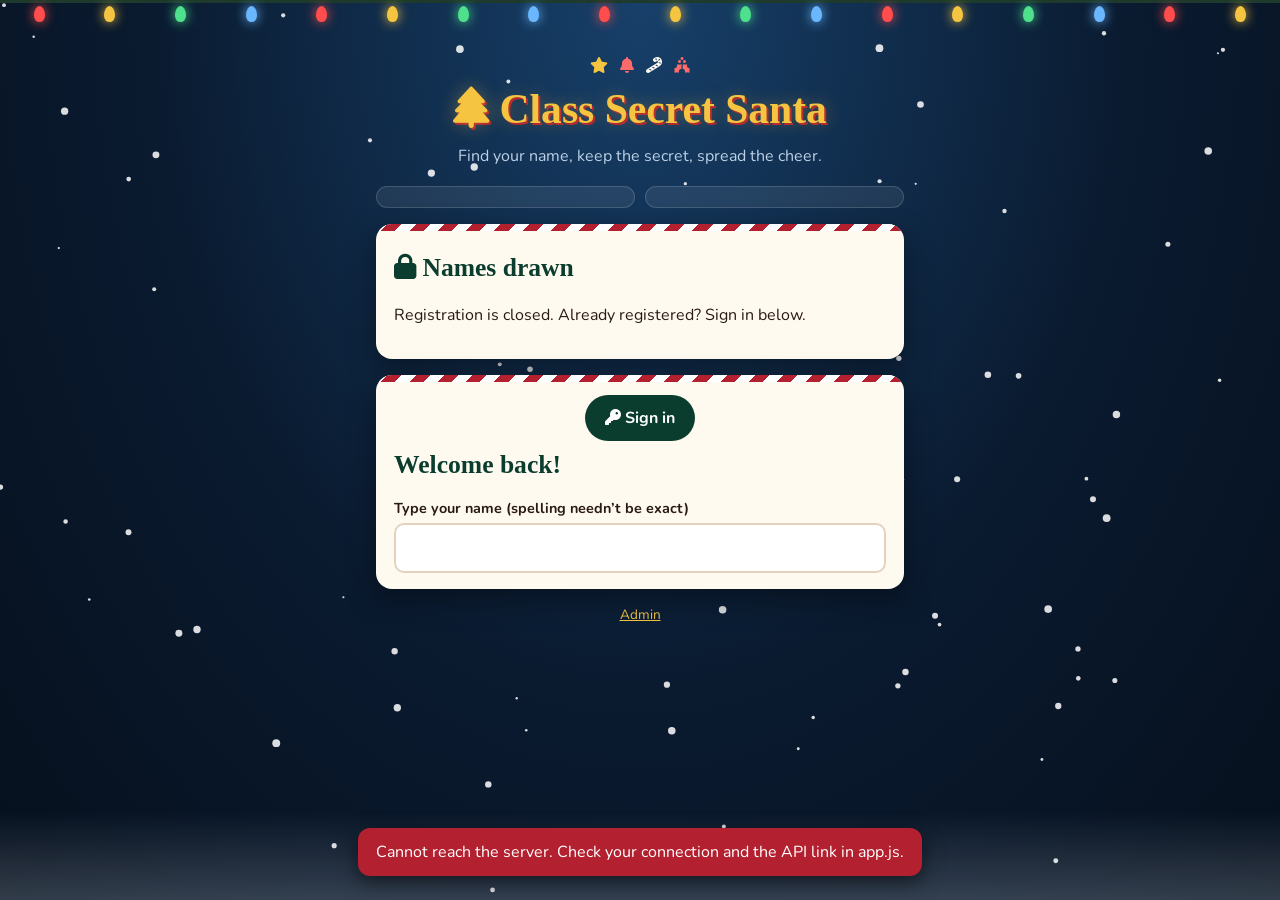
<file: index.html>
<!DOCTYPE html>
<html lang="en"><head><meta charset="utf-8"><title>Class Secret Santa</title>
<meta name="viewport" content="width=device-width, initial-scale=1, viewport-fit=cover">
<link rel="preconnect" href="https://fonts.googleapis.com"><link rel="preconnect" href="https://fonts.gstatic.com" crossorigin>
<link href="https://fonts.googleapis.com/css2?family=Mountains+of+Christmas:wght@700&family=Nunito:wght@400;700&display=swap" rel="stylesheet">
<link rel="stylesheet" href="https://cdnjs.cloudflare.com/ajax/libs/font-awesome/6.5.1/css/all.min.css">
<link rel="stylesheet" href="style.css"></head>
<body><main>
<header><div aria-hidden="true"><i class="orn fa-solid fa-star" style="color:var(--gold)"></i><i class="orn fa-solid fa-bell"></i><i class="orn fa-solid fa-candy-cane"></i><i class="orn fa-solid fa-holly-berry"></i></div>
<h1><i class="fa-solid fa-tree"></i> Class Secret Santa</h1><p class="tag">Find your name, keep the secret, spread the cheer.</p></header>
<div class="cds"><div class="cd" id="c1"></div><div class="cd" id="c2"></div></div>
<div id="app"><div class="card">Loading the North Pole… <i class="fa-solid fa-snowflake fa-spin"></i></div></div>
<p class="note" style="text-align:center;color:#bcd0e6"><a href="admin.html">Admin</a></p>
</main>
<script src="app.js"></script>
<script>
let pub={},mode='reg',pick=null,tk=S.get('tk'),timer;
const app=$('#app');
function cds(){countdown($('#c1'),pub.allotAt,'Your giftee is revealed',()=>tk&&dash());countdown($('#c2'),pub.giftDate,'Gift exchange day')}
async function init(){try{pub=await api('pub');cds()}catch(e){toast(e.message,1)}
 if(tk){try{const m=await api('me',{token:tk});return dash(m)}catch(e){S.del('tk');tk=null}}auth()}
function auth(){
 pick=null;
 let note='';if(!pub.open){note=`<div class="card"><h2><i class="fa-solid fa-lock"></i> Names drawn</h2><p>Registration is closed. Already registered? Sign in below.</p></div>`;mode='log'}
 app.innerHTML=note+`<div class="card"><div class="tabs">${pub.open?`<button class="${mode==='reg'?'g':'o'}" data-m="reg"><i class="fa-solid fa-gift"></i> Register</button>`:''}<button class="${mode==='log'?'g':'o'}" data-m="log"><i class="fa-solid fa-key"></i> Sign in</button></div>
 <h2>${mode==='reg'?'Who are you?':'Welcome back!'}</h2><label for="nm">Type your name (spelling needn’t be exact)</label><input id="nm" maxlength="40" autocomplete="off"><div id="sug" aria-live="polite"></div><div id="form"></div></div>`;
 $('#nm').addEventListener('input',e=>{clearTimeout(timer);timer=setTimeout(()=>search(e.target.value),350)})}
async function search(q){const el=$('#sug');if(!el)return;if(q.trim().length<2){el.innerHTML='';return}
 try{const{list}=await api('search',{q});el.innerHTML=list.length?list.map(x=>{const ok=mode==='reg'?!x.taken:x.taken;
 return `<button class="sug" data-n="${esc(x.name)}" ${ok?'':'disabled'}><span>${esc(x.name)}</span><span class="${ok?'ok':'bad'}"><i class="fa-solid ${ok?'fa-circle-check':'fa-ban'}"></i> ${mode==='reg'?(x.taken?'already registered':'available'):(x.taken?'registered':'not registered yet')}</span></button>`}).join(''):'<p class="bad"><i class="fa-solid fa-magnifying-glass"></i> No similar name on the class list. Check the spelling or ask your admin.</p>'}catch(e){el.innerHTML=`<p class="bad">${esc(e.message)}</p>`}}
function chosen(n){pick=n;$('#sug').innerHTML=`<p class="ok"><i class="fa-solid fa-circle-check"></i> ${esc(n)}</p>`;$('#nm').value=n;
 $('#form').innerHTML=mode==='reg'?`<label for="p1">Create a PIN (4 to 8 digits)</label><input id="p1" type="password" inputmode="numeric" maxlength="8" autocomplete="new-password"><label for="p2">Repeat PIN</label><input id="p2" type="password" inputmode="numeric" maxlength="8" autocomplete="new-password"><label for="jw">Wishlist (hints for your Santa)</label><textarea id="jw" rows="3" maxlength="300" placeholder="Books, snacks, a cozy scarf…"></textarea><button data-go="reg"><i class="fa-solid fa-gift"></i> Join Secret Santa</button><p class="note">Remember your PIN. You need it to sign in again.</p>`
 :`<label for="p1">Your PIN</label><input id="p1" type="password" inputmode="numeric" maxlength="8" autocomplete="current-password"><button data-go="log"><i class="fa-solid fa-right-to-bracket"></i> Sign in</button>`}
async function go(t){try{t.disabled=true;let r;
 if(mode==='reg'){if($('#p1').value!==$('#p2').value)throw new Error('The two PINs do not match.');r=await api('register',{name:pick,pin:$('#p1').value,wish:$('#jw').value})}
 else r=await api('login',{name:pick,pin:$('#p1').value});
 tk=r.token;S.set('tk',tk);dash(await api('me',{token:tk}));confetti()}catch(e){toast(e.message,1);t.disabled=false}}
function unlocked(){return pub.allotAt&&new Date(pub.allotAt)<=new Date()}
function dash(m){if(m)dash.m=m;m=dash.m;if(!m)return;const un=unlocked();
 app.innerHTML=`<div class="card"><h2><i class="fa-solid fa-user-secret"></i> Ho ho ho, ${esc(m.name)}!</h2>
 <div class="steps"><div class="on"><i class="fa-solid fa-pen"></i>Registered</div><div class="${un?'on':''}"><i class="fa-solid fa-dice"></i>Names revealed</div><div><i class="fa-solid fa-gifts"></i>Gift day</div></div>
 <label for="jw">Your wishlist</label><textarea id="jw" rows="3" maxlength="300">${esc(m.wish)}</textarea><button class="g" data-save><i class="fa-solid fa-floppy-disk"></i> Save wishlist</button> <button class="o" data-out><i class="fa-solid fa-right-from-bracket"></i> Sign out</button>
 ${pub.budget?`<p class="note"><i class="fa-solid fa-coins"></i> Budget: ${esc(pub.budget)}</p>`:''}</div>
 <div class="card"><h2><i class="fa-solid fa-wand-magic-sparkles"></i> Your magic box</h2><div class="stage" id="stage">${un?`<button class="box" data-open aria-label="Open your magic box"><i class="fa-solid fa-gift"></i></button><p class="note">Tap the box. Make sure nobody is peeking!</p>`
 :`<i class="fa-solid fa-lock" style="font-size:3rem;color:var(--muted)"></i><p>Your secret giftee is locked until ${pub.allotAt?esc(new Date(pub.allotAt).toLocaleString([], {dateStyle:'medium',timeStyle:'short'})):'the admin sets the date'}.</p>`}</div></div>`}
async function open_(b){b.classList.add('shake');let r,err;const p=api('reveal',{token:tk}).then(x=>r=x).catch(e=>err=e);
 await Promise.all([p,new Promise(z=>setTimeout(z,1800))]);
 if(err){b.classList.remove('shake');return toast(err.message,1)}
 b.classList.replace('shake','boom');const st=$('#stage');st.insertAdjacentHTML('beforeend','<span class="burst"></span>');confetti();
 setTimeout(()=>{st.innerHTML=`<p class="note"><i class="fa-solid fa-star"></i> You are the Secret Santa for</p><div class="giftee">${esc(r.giftee)}</div><p style="font-style:italic"><i class="fa-solid fa-heart"></i> ${r.wish?esc(r.wish):'No wishlist yet. Get creative!'}</p><button class="o" data-hide>Hide</button>`},700)}
document.addEventListener('click',async e=>{const t=e.target.closest('button');if(!t)return;
 if(t.dataset.m){mode=t.dataset.m;auth()}else if(t.dataset.n)chosen(t.dataset.n);else if('go' in t.dataset)go(t);
 else if('out' in t.dataset){S.del('tk');tk=null;dash.m=null;auth()}
 else if('save' in t.dataset){try{await api('save',{token:tk,wish:$('#jw').value});dash.m.wish=$('#jw').value;toast('Wishlist saved!')}catch(x){toast(x.message,1)}}
 else if('open' in t.dataset)open_(t);else if('hide' in t.dataset)dash()});
init();
</script></body></html>
</file>
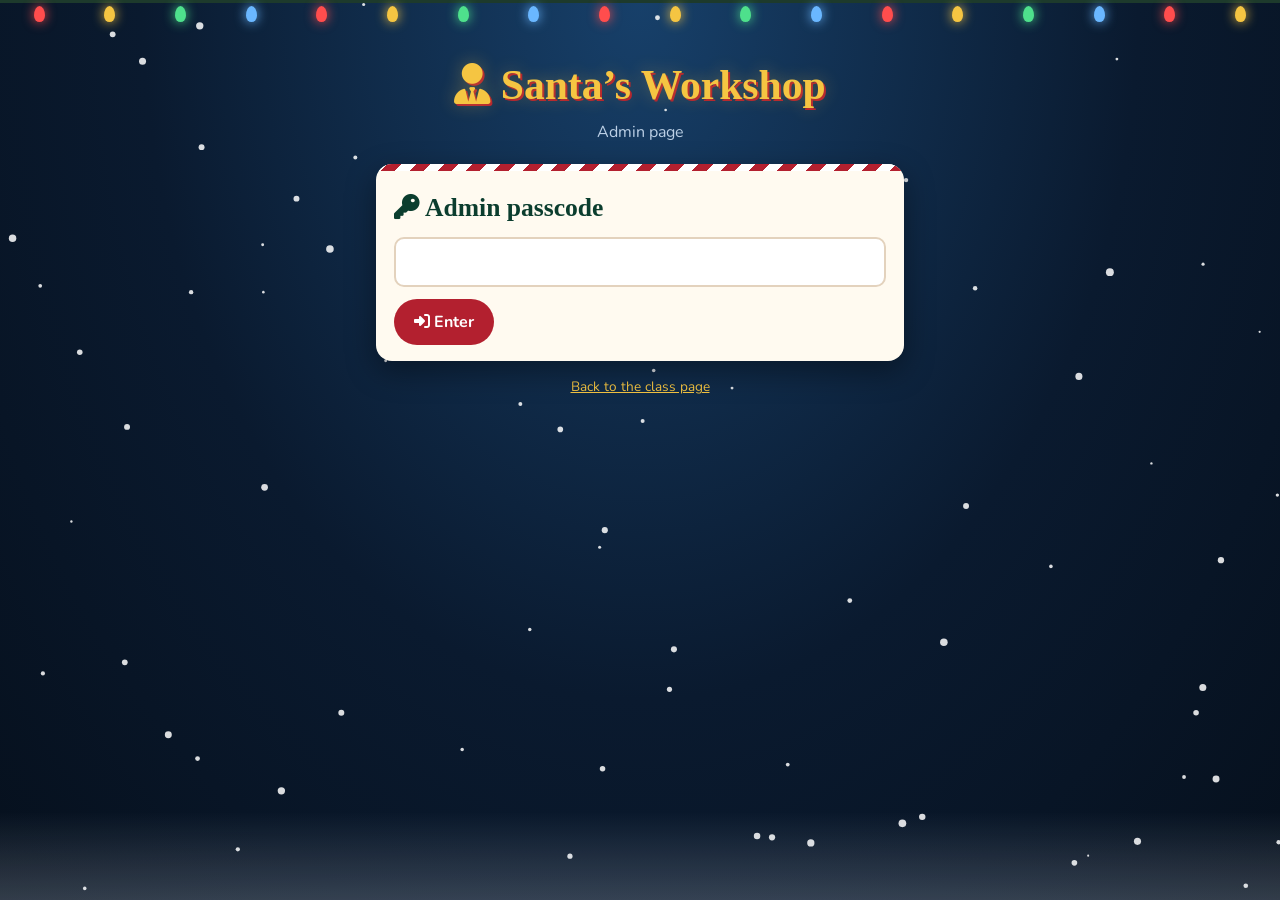
<file: admin.html>
<!DOCTYPE html>
<html lang="en"><head><meta charset="utf-8"><title>Secret Santa Admin</title>
<meta name="viewport" content="width=device-width, initial-scale=1, viewport-fit=cover"><meta name="robots" content="noindex">
<link href="https://fonts.googleapis.com/css2?family=Mountains+of+Christmas:wght@700&family=Nunito:wght@400;700&display=swap" rel="stylesheet">
<link rel="stylesheet" href="https://cdnjs.cloudflare.com/ajax/libs/font-awesome/6.5.1/css/all.min.css">
<link rel="stylesheet" href="style.css"></head>
<body><main>
<header><h1><i class="fa-solid fa-user-tie"></i> Santa’s Workshop</h1><p class="tag">Admin page</p></header>
<div id="app"></div>
<p class="note" style="text-align:center"><a href="index.html">Back to the class page</a></p>
</main>
<script src="app.js"></script>
<script>
let tk=sessionStorage.getItem('atk'),st;const app=$('#app');
const loc=iso=>{if(!iso)return'';const d=new Date(iso),p=n=>String(n).padStart(2,'0');return `${d.getFullYear()}-${p(d.getMonth()+1)}-${p(d.getDate())}T${p(d.getHours())}:${p(d.getMinutes())}`};
const iso=v=>v?new Date(v).toISOString():'';
function login(){app.innerHTML=`<div class="card"><h2><i class="fa-solid fa-key"></i> Admin passcode</h2><input id="ps" type="password" autocomplete="current-password"><button data-a="login"><i class="fa-solid fa-right-to-bracket"></i> Enter</button></div>`}
async function load(){try{st=await api('adminState',{token:tk});show()}catch(e){sessionStorage.removeItem('atk');tk=null;login()}}
function show(){const c=st.cfg,n=st.roster.filter(x=>x.reg).length;
 app.innerHTML=`<div class="card"><h2><i class="fa-solid fa-clipboard-list"></i> Class list</h2><label for="rl">One name per line</label><textarea id="rl" rows="7" ${c.drawn?'disabled':''}>${esc(st.roster.map(x=>x.name).join('\n'))}</textarea><button class="g" data-a="roster" ${c.drawn?'disabled':''}><i class="fa-solid fa-floppy-disk"></i> Save class list</button></div>
 <div class="card"><h2><i class="fa-solid fa-calendar-days"></i> Dates &amp; budget</h2><label for="al">Reveal date: names are drawn and shown to everyone then</label><input id="al" type="datetime-local" value="${loc(c.allotAt)}"><label for="gd">Gift exchange date (shown as a countdown)</label><input id="gd" type="datetime-local" value="${loc(c.giftDate)}"><label for="bd">Budget (optional)</label><input id="bd" maxlength="60" value="${esc(c.budget)}" placeholder="e.g. ₹300–500"><button class="g" data-a="cfg"><i class="fa-solid fa-floppy-disk"></i> Save</button></div>
 <div class="card"><h2><i class="fa-solid fa-users"></i> Registered (${n}/${st.roster.length})</h2>${st.roster.map(x=>`<div class="row"><span>${esc(x.name)}</span><span>${x.reg?`<span class="ok"><i class="fa-solid fa-circle-check"></i> in</span> ${c.drawn?'':`<button class="o" data-a="rm" data-n="${esc(x.name)}"><i class="fa-solid fa-trash"></i></button>`}`:'<span class="note"><i class="fa-solid fa-hourglass-half"></i> waiting</span>'}</span></div>`).join('')||'<p class="note">Add the class list first.</p>'}</div>
 <div class="card"><h2><i class="fa-solid fa-dice"></i> The draw</h2>${c.drawn?`<p class="ok"><i class="fa-solid fa-circle-check"></i> Names drawn at random. Matches stay hidden until the reveal date.</p><button class="o" data-a="reset"><i class="fa-solid fa-rotate-left"></i> Reset the draw</button>`:`<p>The draw runs automatically at the reveal date for everyone registered (minimum 3). Registration closes once it runs.</p><button data-a="draw" ${n<3?'disabled':''}><i class="fa-solid fa-dice"></i> Draw now</button>`}</div>`}
document.addEventListener('click',async e=>{const t=e.target.closest('[data-a]');if(!t)return;const a=t.dataset.a;
 try{if(a==='login'){const r=await api('adminLogin',{pass:$('#ps').value});tk=r.token;sessionStorage.setItem('atk',tk);return load()}
 if(a==='roster')await api('setRoster',{token:tk,text:$('#rl').value});
 else if(a==='cfg')await api('setConfig',{token:tk,allotAt:iso($('#al').value),giftDate:iso($('#gd').value),budget:$('#bd').value});
 else if(a==='rm'){if(!confirm('Remove '+t.dataset.n+'? They can register again.'))return;await api('removePlayer',{token:tk,name:t.dataset.n})}
 else if(a==='draw'){if(!confirm('Draw now? Registration will close.'))return;await api('drawNow',{token:tk})}
 else if(a==='reset'){if(!confirm('Reset the draw? Players keep their registration.'))return;await api('resetDraw',{token:tk})}
 toast('Done!');load()}catch(x){toast(x.message,1)}});
tk?load():login();
</script></body></html>
</file>
<file: style.css>
:root{--night:#0a1a2f;--pine:#0b3d2e;--cran:#b3202f;--gold:#f5c542;--snow:#fffaf0;--ink:#2a1a14;--muted:#7b6458}
*{box-sizing:border-box}
html{padding-top:env(safe-area-inset-top,0)}
body{margin:0;min-height:100vh;color:var(--snow);font-family:'Nunito',system-ui,sans-serif;line-height:1.5;
background:radial-gradient(ellipse at 50% 0,#17406a 0,var(--night) 55%,#06101d 100%) fixed;padding-bottom:env(safe-area-inset-bottom,0)}
body:after{content:"";position:fixed;left:0;right:0;bottom:0;height:90px;background:linear-gradient(transparent,#e9f2ff33);pointer-events:none;z-index:0}
#snow{position:fixed;inset:0;pointer-events:none;z-index:0}
.lights{position:relative;z-index:2;display:flex;justify-content:space-around;padding:0 4px;height:30px;border-top:3px solid #1d3a2c}
.lights i{width:11px;height:16px;border-radius:50% 50% 50% 50%/60% 60% 40% 40%;margin-top:3px;animation:glow 1.5s infinite alternate}
.lights i:nth-child(4n+1){background:#ff4d4d;box-shadow:0 0 12px #ff4d4d}.lights i:nth-child(4n+2){background:var(--gold);box-shadow:0 0 12px var(--gold);animation-delay:.35s}
.lights i:nth-child(4n+3){background:#4ee08c;box-shadow:0 0 12px #4ee08c;animation-delay:.7s}.lights i:nth-child(4n){background:#6ab7ff;box-shadow:0 0 12px #6ab7ff;animation-delay:1s}
@keyframes glow{from{opacity:.3;transform:scale(.8)}to{opacity:1;transform:scale(1.1)}}
.sleigh{position:fixed;top:44px;left:-120px;font-size:2rem;color:var(--gold);z-index:1;animation:fly 22s linear infinite;filter:drop-shadow(0 0 8px #f5c54288)}
@keyframes fly{0%{transform:translate(0,0)}50%{transform:translate(55vw,-12px) rotate(-6deg)}100%{transform:translate(115vw,10px)}}
main{position:relative;z-index:1;max-width:560px;margin:0 auto;padding:10px 16px 60px}
header{text-align:center;padding:14px 0 4px}
h1{font-family:'Mountains of Christmas',cursive;font-size:2.6rem;margin:0;color:var(--gold);text-shadow:0 0 18px #f5c54255,2px 2px 0 var(--cran)}
.orn{display:inline-block;transform-origin:top center;animation:swing 3s ease-in-out infinite;margin:0 6px}.orn:nth-child(even){animation-delay:.8s;color:#ff6b6b}
@keyframes swing{50%{transform:rotate(14deg)}0%,100%{transform:rotate(-14deg)}}
.tag{margin:.2em 0 0;color:#bcd0e6}
.cds{display:flex;gap:10px;flex-wrap:wrap;margin:14px 0}
.cd{flex:1 1 220px;text-align:center;padding:10px;border-radius:14px;background:#ffffff14;border:1px solid #ffffff26}
.cd small{display:block;color:#bcd0e6}.cd .t{display:flex;justify-content:center;gap:6px}
.cd .t b{min-width:48px;padding:4px;border-radius:8px;background:var(--cran);font-size:1.25rem;box-shadow:inset 0 -3px #0003}
.cd .t em{display:block;font-style:normal;font-size:.6rem;font-weight:400}
.card{position:relative;background:var(--snow);color:var(--ink);border-radius:16px;padding:20px 18px 16px;margin:16px 0;box-shadow:0 10px 30px #0006;overflow:hidden}
.card:before{content:"";position:absolute;left:0;right:0;top:0;height:7px;background:repeating-linear-gradient(-45deg,var(--cran) 0 10px,#fff 10px 20px)}
h2{font-family:'Mountains of Christmas',cursive;font-size:1.6rem;margin:.2em 0 .4em;color:var(--pine)}
label{display:block;font-weight:700;font-size:.9rem;margin:.9em 0 .25em}
input,textarea{width:100%;padding:11px 12px;border:2px solid #e3d2bd;border-radius:10px;font:inherit;background:#fff;color:var(--ink)}
input:focus,textarea:focus,button:focus-visible{outline:3px solid var(--gold);outline-offset:1px}
button{font:inherit;font-weight:700;cursor:pointer;border:0;border-radius:999px;padding:11px 20px;margin-top:12px;background:var(--cran);color:#fff;transition:transform .15s}
button:hover:not(:disabled){transform:translateY(-2px) scale(1.03)}button:disabled{opacity:.5;cursor:not-allowed}
button.g{background:var(--pine)}button.o{background:transparent;color:var(--pine);border:2px solid var(--pine)}
.tabs{display:flex;gap:8px;justify-content:center}.tabs button{margin:0}
.sug{display:flex;justify-content:space-between;gap:8px;width:100%;margin:8px 0 0;background:#fff;color:var(--ink);border:2px solid #e3d2bd;text-align:left;border-radius:12px}
.ok{color:#1b7a43}.bad{color:var(--cran)}.note{font-size:.85rem;color:var(--muted)}
.steps{display:flex;justify-content:space-between;text-align:center;font-size:.8rem;color:var(--muted);margin:6px 0}
.steps div{flex:1}.steps i{display:grid;place-items:center;width:38px;height:38px;margin:0 auto 4px;border-radius:50%;background:#eadfce}
.steps .on i{background:var(--pine);color:var(--gold);animation:pulse 2s infinite}.steps .on{color:var(--pine);font-weight:700}
@keyframes pulse{50%{box-shadow:0 0 0 8px #0b3d2e22}}
.stage{text-align:center;padding:14px 0;position:relative;min-height:190px}
.box{font-size:5.5rem;color:var(--cran);cursor:pointer;display:inline-block;animation:bob 2s ease-in-out infinite;filter:drop-shadow(0 6px 0 #0002);background:none;padding:0;margin:0}
@keyframes bob{50%{transform:translateY(-10px) rotate(5deg)}}
.box.shake{animation:shake .22s 8}.box.boom{animation:boom .6s forwards}
@keyframes shake{25%{transform:rotate(-14deg) scale(1.1)}75%{transform:rotate(14deg) scale(1.1)}}
@keyframes boom{to{transform:scale(3) rotate(30deg);opacity:0}}
.burst{position:absolute;left:50%;top:80px;width:20px;height:20px;margin:-10px;border-radius:50%;background:radial-gradient(#fff,var(--gold) 40%,transparent 70%);animation:burst 1s forwards}
@keyframes burst{to{transform:scale(18);opacity:0}}
.giftee{font-family:'Mountains of Christmas',cursive;font-size:2.8rem;color:var(--cran);margin:.1em 0;animation:zoom 1s cubic-bezier(.2,1.6,.4,1) both;text-shadow:0 0 14px #f5c54299}
@keyframes zoom{from{opacity:0;transform:scale(.2) rotate(-8deg)}}
.cf{position:fixed;top:-20px;z-index:9;width:10px;height:14px;animation:fall linear forwards;pointer-events:none}
@keyframes fall{to{transform:translate(var(--dx),110vh) rotate(720deg)}}
.row{display:flex;justify-content:space-between;align-items:center;gap:8px;padding:7px 0;border-bottom:1px dotted #d9c6ae}
.row button{margin:0;padding:4px 12px;font-size:.8rem}
.toast{position:fixed;left:50%;bottom:24px;transform:translateX(-50%);z-index:20;padding:12px 18px;border-radius:12px;background:var(--pine);color:#fff;box-shadow:0 6px 20px #0008;max-width:90vw}
.toast.bad{background:var(--cran)}
a{color:var(--gold)}
@media (prefers-reduced-motion:reduce){*{animation-duration:.01s!important;animation-iteration-count:1!important}.sleigh{display:none}}
</file>
